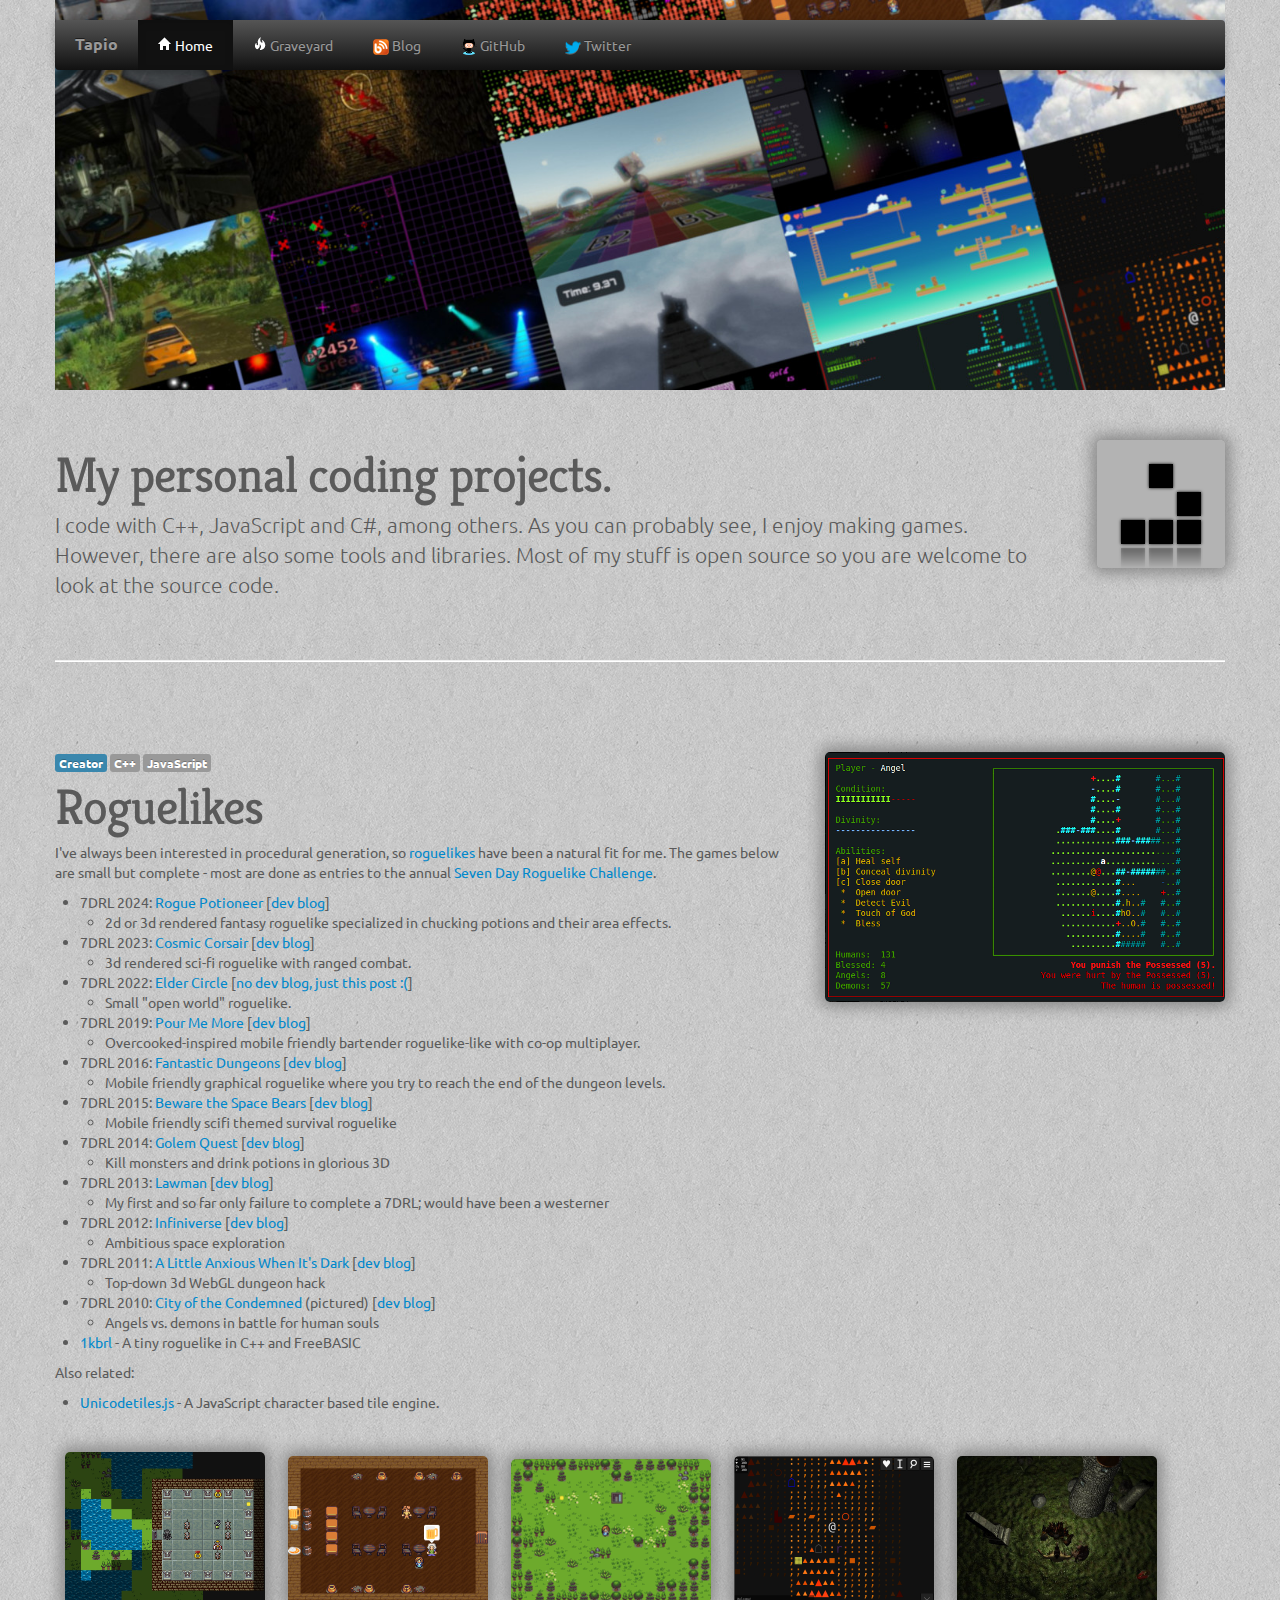
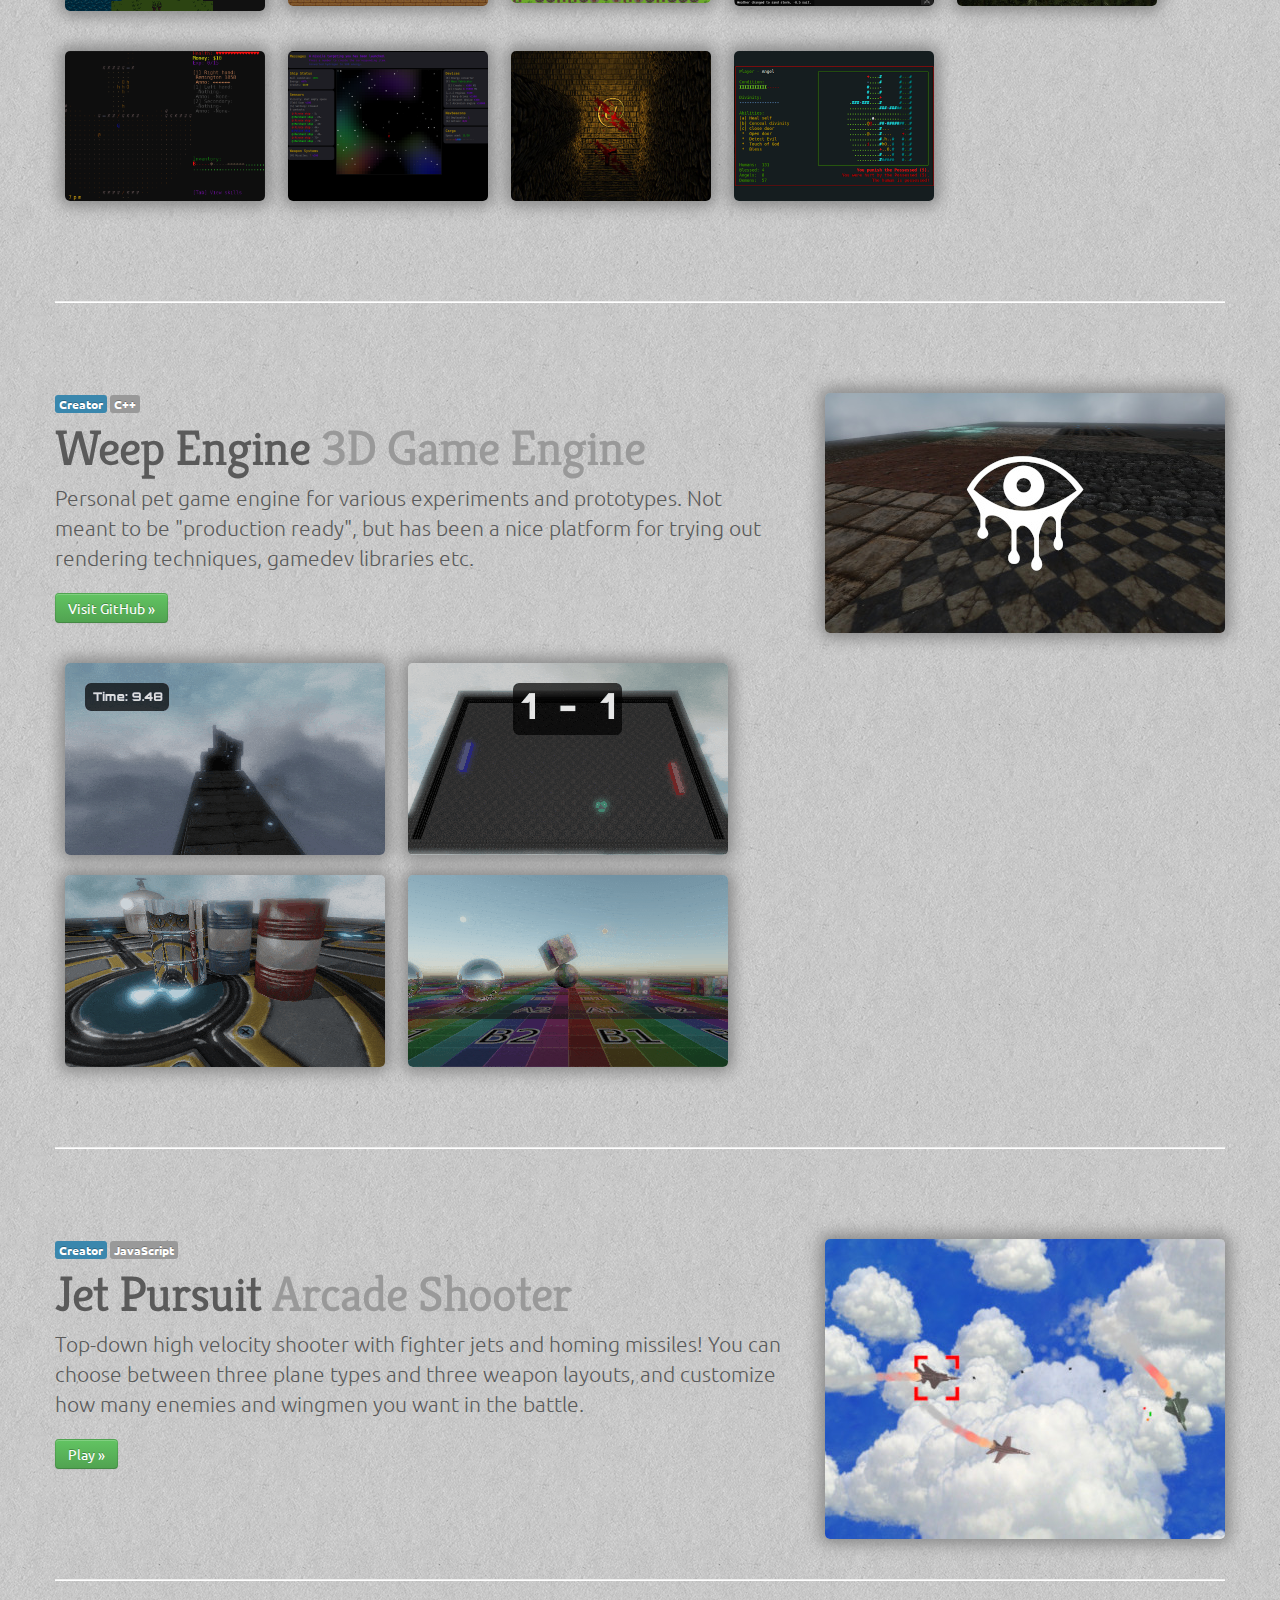
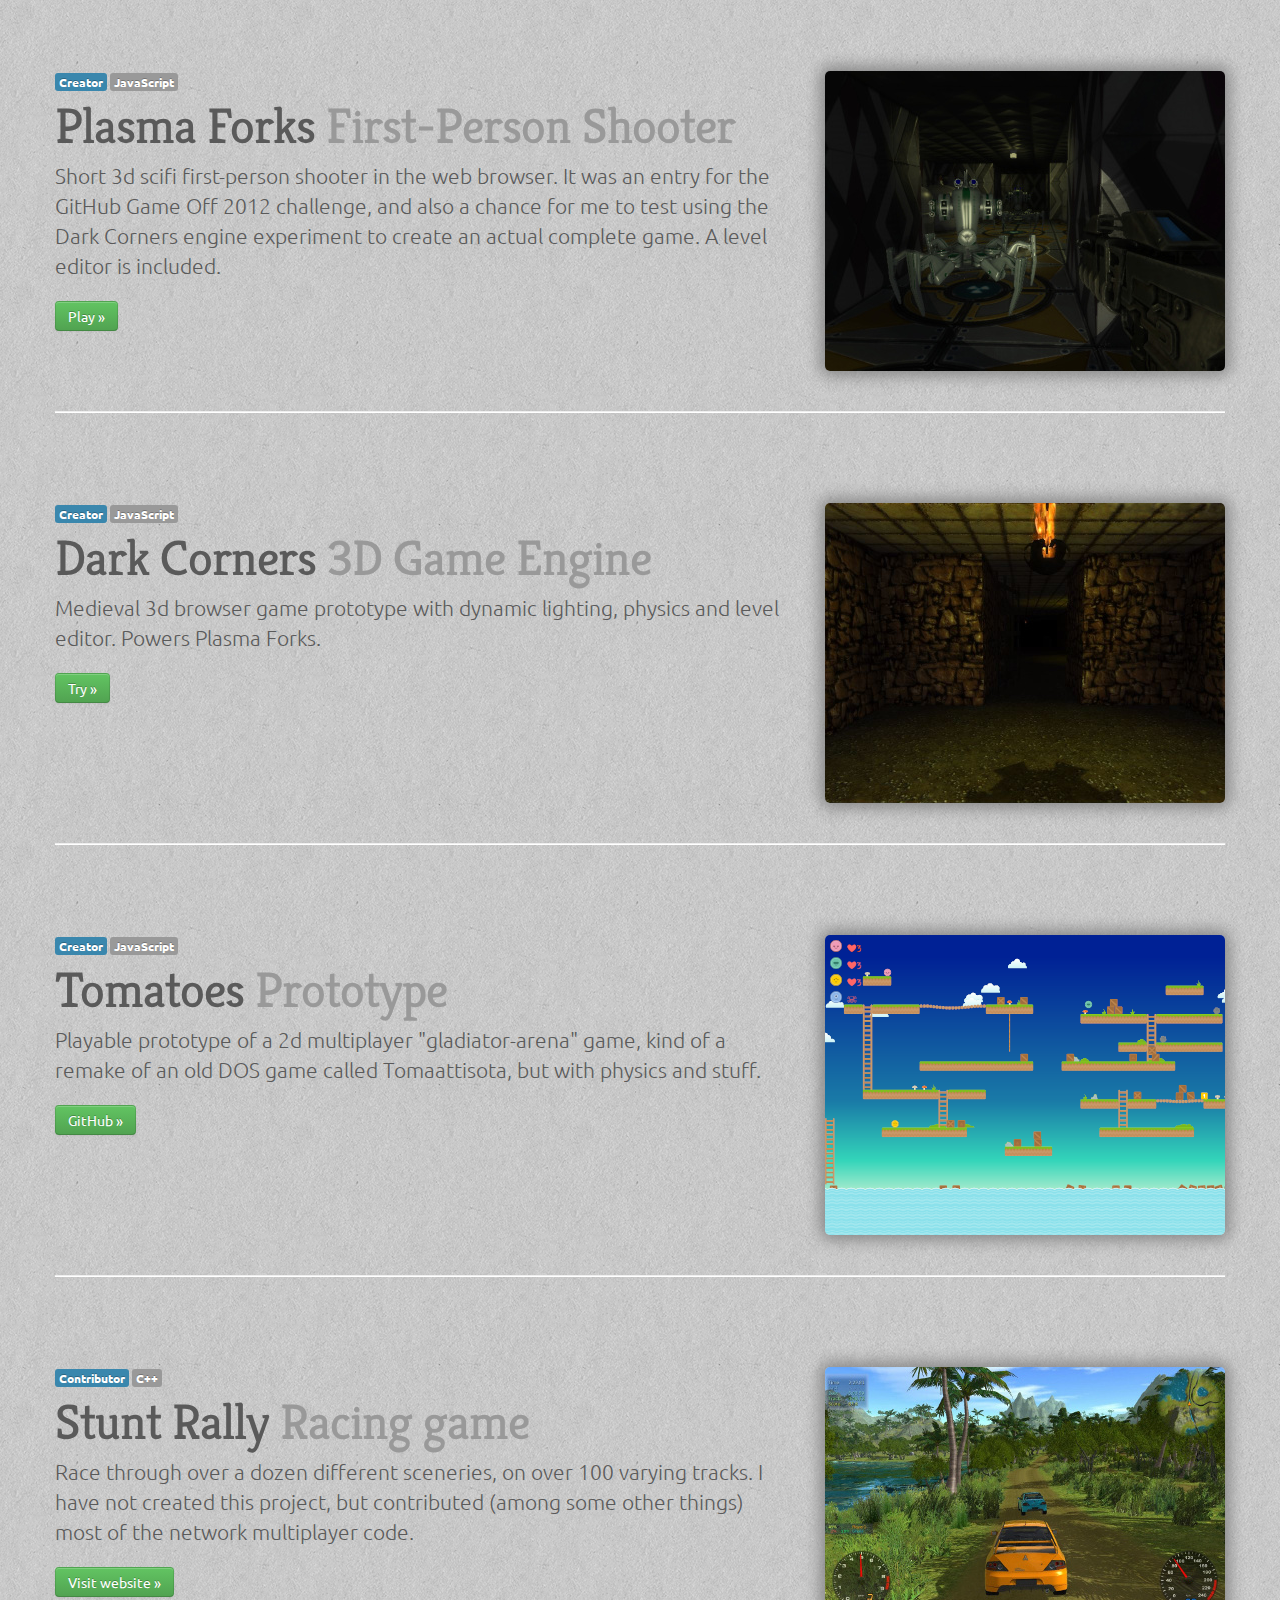
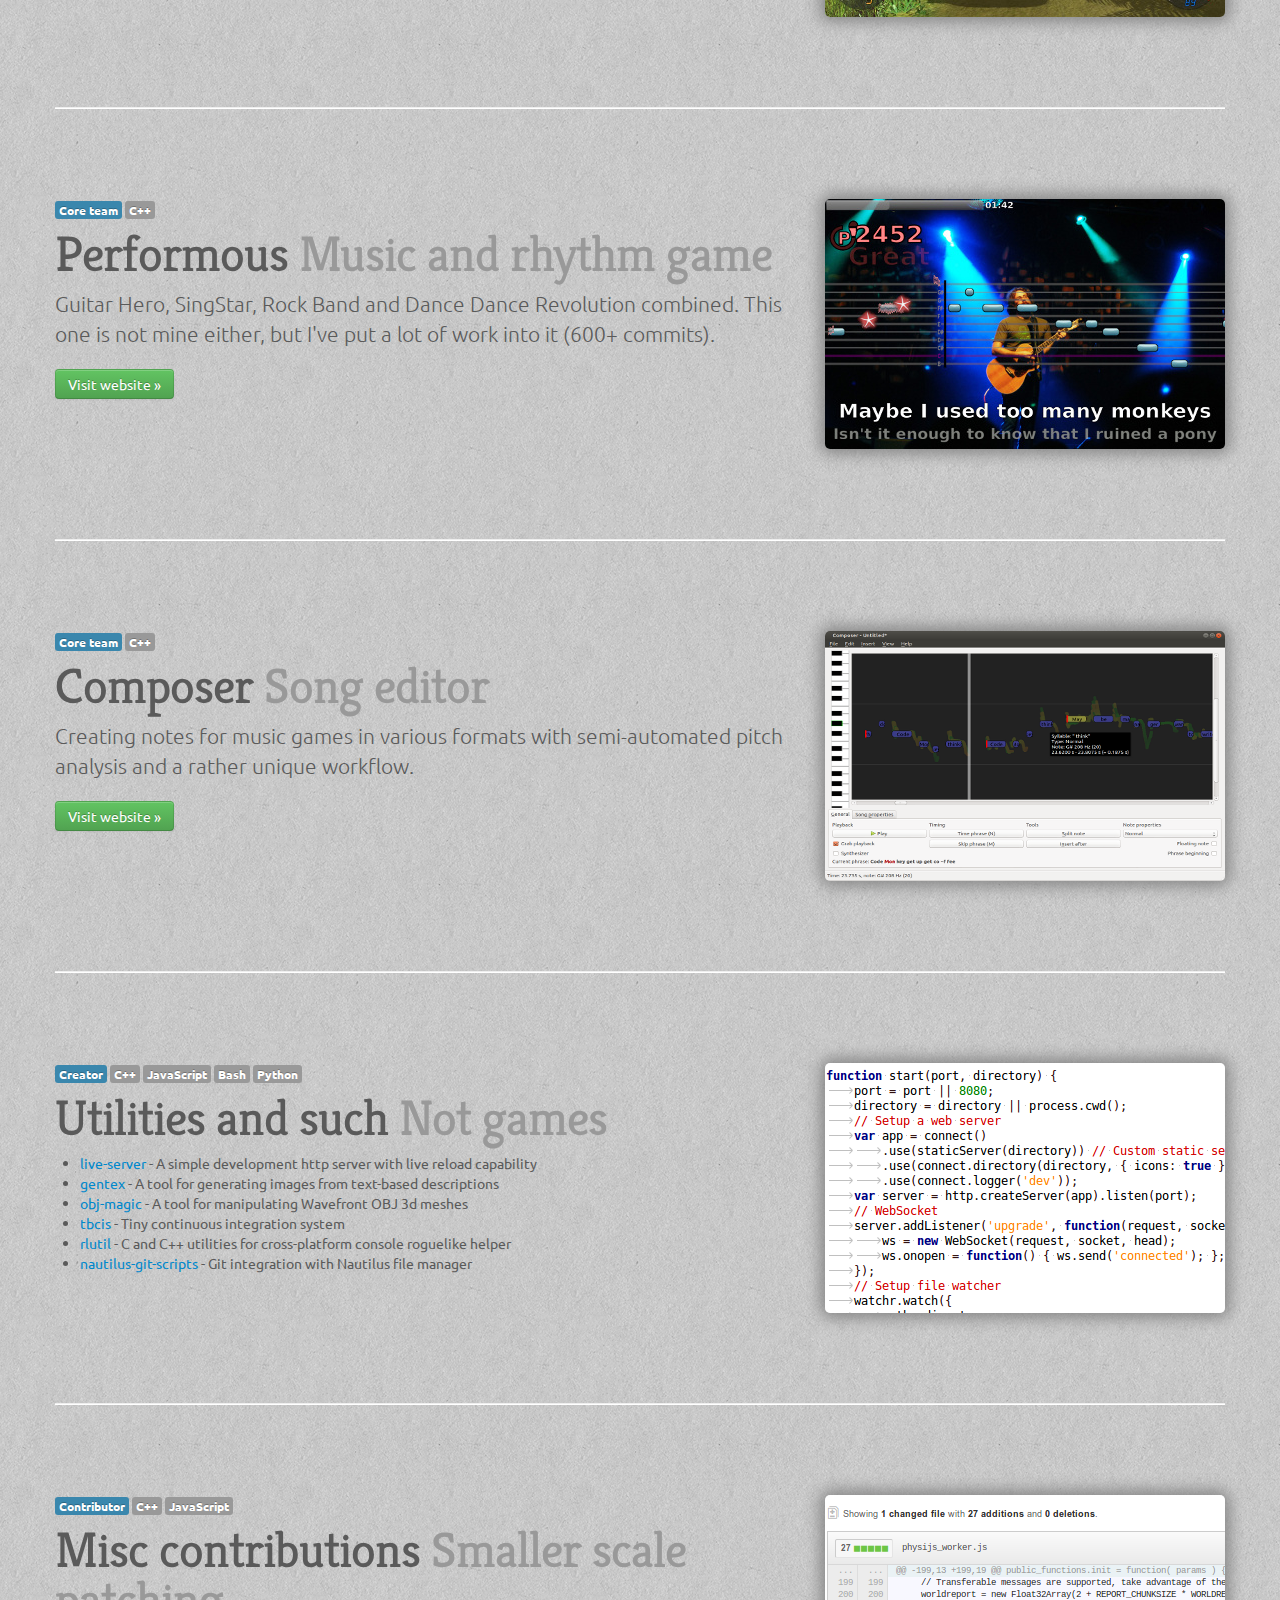
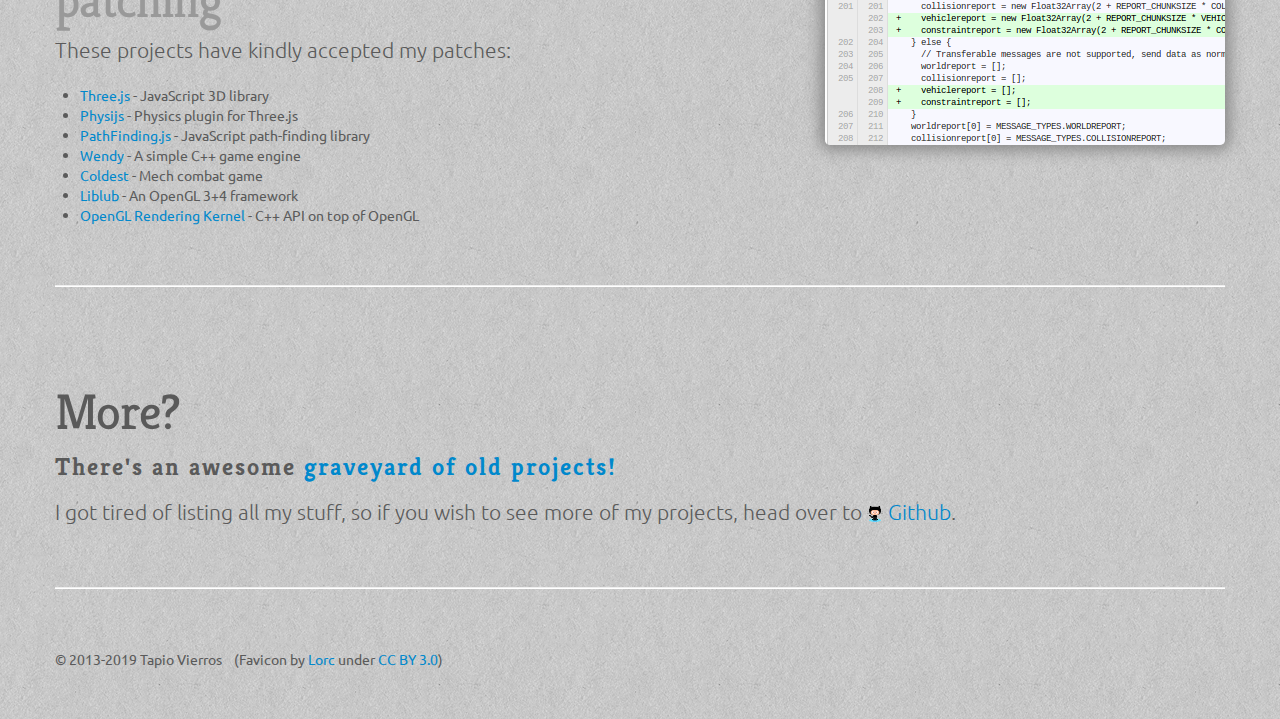
<file: index.html>
<!DOCTYPE html>
<html lang="en">
	<head>
		<meta charset="utf-8">
		<title>Tapio</title>
		<meta name="viewport" content="width=device-width, initial-scale=1.0">
		<meta name="description" content="Tapio's website">
		<meta name="author" content="Tapio Vierros">
		<link href="favicon.png" rel="icon" type="image/png" />
		<link href="css/bootstrap.min.css" rel="stylesheet" />
		<link href="css/bootstrap-responsive.min.css" rel="stylesheet" />
		<link href="css/styles.css" rel="stylesheet" />
		<link href='http://fonts.googleapis.com/css?family=Ubuntu' rel='stylesheet' />
		<link href='http://fonts.googleapis.com/css?family=Kreon' rel='stylesheet' />
		<!--[if lt IE 9]>
		<script src="//html5shiv.googlecode.com/svn/trunk/html5.js"></script>
		<![endif]-->
	</head>
	<body>

		<!-- NAVBAR
		================================================== -->
		<div class="navbar-wrapper">
			<div class="container">
				<div class="navbar navbar-inverse">
					<div class="navbar-inner">
						<button type="button" class="btn btn-navbar" data-toggle="collapse" data-target=".nav-collapse">
							<span class="icon-bar"></span>
							<span class="icon-bar"></span>
							<span class="icon-bar"></span>
						</button>
						<a class="brand" href="#">Tapio</a>
						<div class="nav-collapse collapse">
							<ul class="nav">
								<li class="active"><a href="#"><i class="icon-home icon-white"></i> Home</a></li>
								<li><a href="graveyard.html"><i class="icon-fire icon-white"></i> Graveyard</a></li>
								<li><a href="http://blog.tapiov.net"><img src="img/blog-16.png" alt="" /> Blog</a></li>
								<li><a href="https://github.com/tapio"><img src="img/octocat-16.png" alt="" /> GitHub</a></li>
								<li><a href="https://twitter.com/tapio000"><img src="img/twitter-16.png" alt="" /> Twitter</a></li>
							</ul>
						</div>
					</div>
				</div>
			</div>
		</div>


		<!-- Carousel
		================================================== -->
		<!--<div id="myCarousel" class="carousel slide">
			<ol class="carousel-indicators">
				<li data-target="#myCarousel" data-slide-to="0" class="active"></li>
				<li data-target="#myCarousel" data-slide-to="1"></li>
				<li data-target="#myCarousel" data-slide-to="2"></li>
				<li data-target="#myCarousel" data-slide-to="3"></li>
				<li data-target="#myCarousel" data-slide-to="4"></li>
				<li data-target="#myCarousel" data-slide-to="5"></li>
			</ol>
			<div class="carousel-inner">
				<div class="item active">
					<div style="background-image: url('carousel/fantasticdungeons.jpg');" class="carousel-img"></div>
					<div class="container">
						<div class="carousel-caption">
							<h1>Fantastic Dungeons</h1>
							<p class="lead">7 Day Roguelike 2016, various dungeon levels to fight through. Works on mobile.</p>
							<a class="btn btn-large btn-success" href="http://tapiov.net/7drl-2016/">Play &raquo;</a>
						</div>
					</div>
				</div>
				<div class="item">
					<div style="background-image: url('carousel/golemquest.jpg');" class="carousel-img"></div>
					<div class="container">
						<div class="carousel-caption">
							<h1>Golem Quest</h1>
							<p class="lead">7 Day Roguelike 2014, golems fighting mosters etc. :)</p>
							<a class="btn btn-large btn-success" href="http://tapiov.net/golem-quest/">Play &raquo;</a>
						</div>
					</div>
				</div>
				<div class="item">
					<div style="background-image: url('carousel/plasmaforks.jpg');" class="carousel-img"></div>
					<div class="container">
						<div class="carousel-caption">
							<h1>Plasma Forks</h1>
							<p class="lead">Short but gorgeous 3d scifi first-person shooter in the web browser.</p>
							<a class="btn btn-large btn-success" href="http://tapio.github.io/plasma-forks/">Play &raquo;</a>
						</div>
					</div>
				</div>
				<div class="item">
					<div style="background-image: url('carousel/darkcorners.jpg');" class="carousel-img"></div>
					<div class="container">
						<div class="carousel-caption">
							<h1>Dark Corners</h1>
							<p class="lead">Medieval 3d browser game prototype with dynamic lighting and physics. Powers Plasma Forks.</p>
							<a class="btn btn-large btn-success" href="http://tapio.github.io/darkcorners/">Try &raquo;</a>
						</div>
					</div>
				</div>
				<div class="item">
					<div style="background-image: url('carousel/jetpursuit.jpg');" class="carousel-img"></div>
					<div class="container">
						<div class="carousel-caption">
							<h1>Jet Pursuit</h1>
							<p class="lead">Top-down high velocity shooter with fighter jets and homing missiles!</p>
							<a class="btn btn-large btn-success" href="http://tapio.github.io/jetpursuit/">Play &raquo;</a>
						</div>
					</div>
				</div>
				<div class="item">
					<div style="background-image: url('carousel/infiniverse.png');" class="carousel-img"></div>
					<div class="container">
						<div class="carousel-caption carousel-background-fix">
							<h1>Infiniverse</h1>
							<p class="lead">Explore a galaxy with millions of stars and planets, presented in dazzling text graphics.</p>
							<a class="btn btn-large btn-success" href="https://tapio.github.io/infiniverse">Play &raquo;</a>
						</div>
					</div>
				</div>
				<div class="item">
					<div style="background-image: url('carousel/alawid.jpg');" class="carousel-img"></div>
					<div class="container">
						<div class="carousel-caption">
							<h1>A Little Anxious When It's Dark</h1>
							<p class="lead">Descend into a dungeon full of monsters in this coffee break roguelike rendered with WebGL.</p>
							<a class="btn btn-large btn-success" href="http://tapio.github.io/alawid/">Play &raquo;</a>
						</div>
					</div>
				</div>
			</div>
			<a class="left carousel-control" href="#myCarousel" data-slide="prev">&lsaquo;</a>
			<a class="right carousel-control" href="#myCarousel" data-slide="next">&rsaquo;</a>
		</div>-->


		<!-- Marketing messaging and featurettes
		================================================== -->
		<div class="container marketing">

			<img class="intro-img" src="shots/collage.jpg" alt="" />

			<div class="featurette">
				<img class="featurette-image pull-right" src="img/avatar.png" width="128" height="128" alt="" />
				<h2 class="featurette-heading">My personal coding projects. <span class="muted"></span></h2>
				<p class="lead">I code with C++, JavaScript and C#, among others.
				As you can probably see, I enjoy making games. However, there are also some tools and libraries.
				Most of my stuff is open source so you are welcome to look at the source code.
				</p>
			</div>

			<hr class="featurette-divider">

			<div class="featurette featurette-height-fix">
				<span class="label label-info">Creator</span> <span class="label">C++</span> <span class="label">JavaScript</span>
				<img class="featurette-image pull-right" src="shots/cotc.png" alt="" />
				<h2 class="featurette-heading">Roguelikes</h2>
				<p>I've always been interested in procedural generation, so <a href="https://en.wikipedia.org/wiki/Roguelike">roguelikes</a> have been a natural fit for me. The games below are small but complete - most are done as entries to the annual <a href="http://roguebasin.roguelikedevelopment.org/index.php?title=Seven_Day_Roguelike_Challenge">Seven Day Roguelike Challenge</a>.</p>
				<ul>
					<li>7DRL 2024: <a href="https://tapio.itch.io/rogue-potioneer">Rogue Potioneer</a>
						[<a href="https://blog.tapiov.net/tagged/rogue-potioneer">dev blog</a>]
						<ul><li>2d or 3d rendered fantasy roguelike specialized in chucking potions and their area effects.</li></ul></li>
					<li>7DRL 2023: <a href="https://tapio.itch.io/cosmic-corsair">Cosmic Corsair</a>
						[<a href="https://blog.tapiov.net/tagged/cosmic-corsair">dev blog</a>]
						<ul><li>3d rendered sci-fi roguelike with ranged combat.</li></ul></li>
					<li>7DRL 2022: <a href="https://tapio.itch.io/elder-circle">Elder Circle</a>
						[<a href="https://blog.tapiov.net/post/693830995768754176/elder-circle-7drl-2022">no dev blog, just this post :(</a>]
						<ul><li>Small "open world" roguelike.</li></ul></li>
					<li>7DRL 2019: <a href="https://tapiov.net/7drl-2019">Pour Me More</a>
						[<a href="http://blog.tapiov.net/tagged/pourmemore">dev blog</a>]
						<ul><li>Overcooked-inspired mobile friendly bartender roguelike-like with co-op multiplayer.</li></ul></li>
					<li>7DRL 2016: <a href="http://tapiov.net/7drl-2016">Fantastic Dungeons</a>
						[<a href="http://blog.tapiov.net/tagged/fantasticdungeons">dev blog</a>]
						<ul><li>Mobile friendly graphical roguelike where you try to reach the end of the dungeon levels.</li></ul></li>
					<li>7DRL 2015: <a href="http://tapiov.net/7drl-2015">Beware the Space Bears</a>
						[<a href="http://blog.tapiov.net/tagged/bewarethespacebears">dev blog</a>]
						<ul><li>Mobile friendly scifi themed survival roguelike</li></ul></li>
					<li>7DRL 2014: <a href="http://tapiov.net/golem-quest">Golem Quest</a>
						[<a href="http://blog.tapiov.net/tagged/golemquest">dev blog</a>]
						<ul><li>Kill monsters and drink potions in glorious 3D</li></ul></li>
					<li>7DRL 2013: <a href="https://github.com/tapio/lawman">Lawman</a>
						[<a href="https://web.archive.org/web/20171114020938/http://7drl.org/tag/lawman/">dev blog</a>]
						<ul><li>My first and so far only failure to complete a 7DRL; would have been a westerner</li></ul></li>
					<li>7DRL 2012: <a href="http://tapiov.net/infiniverse">Infiniverse</a>
						[<a href="https://web.archive.org/web/20171114020842/http://7drl.org/tag/infiniverse">dev blog</a>]
						<ul><li>Ambitious space exploration</li></ul></li>
					<li>7DRL 2011: <a href="http://tapio.github.io/alawid">A Little Anxious When It's Dark</a>
						[<a href="https://web.archive.org/web/20171115203247/http://7drl.org/tag/alawid/">dev blog</a>]
						<ul><li>Top-down 3d WebGL dungeon hack</li></ul></li>
					<li>7DRL 2010: <a href="http://tapio.github.io/cotc">City of the Condemned</a> (pictured)
						[<a href="https://groups.google.com/forum/#!topic/rec.games.roguelike.development/UDUA9NVYjHQ/discussion">dev blog</a>]
						<ul><li>Angels vs. demons in battle for human souls</li></ul></li>
					<li><a href="https://github.com/tapio/1kbrl">1kbrl</a> -
						A tiny roguelike in C++ and FreeBASIC</li>
				</ul>

				<p>Also related:</p>
				<ul>
					<li><a href="http://tapio.github.io/unicodetiles.js">Unicodetiles.js</a> - A JavaScript character based tile engine.</li>
				</ul>
				<div class="extra-img-container">
					<a class="extra-img" href="https://tapio.itch.io/elder-circle"><img class="featurette-image" src="shots/eldercircle.png" width="200" alt=""/></a>
					<a class="extra-img" href="https://tapiov.net/7drl-2019"><img class="featurette-image" src="shots/pourmemore.png" width="200" alt=""/></a>
					<a class="extra-img" href="http://tapiov.net/7drl-2016"><img class="featurette-image" src="shots/fantasticdungeons.png" width="200" alt="" /></a>
					<a class="extra-img" href="http://tapiov.net/7drl-2015"><img class="featurette-image" src="shots/bewarethespacebears.png" width="200" alt="" /></a>
					<a class="extra-img" href="http://tapiov.net/golem-quest"><img class="featurette-image" src="shots/golemquest.jpg" width="200" alt="" /></a>
					<a class="extra-img" href="https://github.com/tapio/lawman"><img class="featurette-image" src="shots/lawman.png" width="200" alt="" /></a>
					<a class="extra-img" href="http://tapiov.net/infiniverse"><img class="featurette-image" src="shots/infiniverse.png" width="200" alt="" /></a>
					<a class="extra-img" href="http://tapio.github.io/alawid"><img class="featurette-image" src="shots/alawid.jpg" width="200" alt="" /></a>
					<a class="extra-img" href="http://tapio.github.io/cotc"><img class="featurette-image" src="shots/cotc-padded.png" width="200" alt="" /></a>
				</div>
			</div>

			<hr class="featurette-divider">

			<div class="featurette featurette-height-fix">
				<span class="label label-info">Creator</span> <span class="label">C++</span>
				<img class="featurette-image pull-right" src="shots/weep.jpg" alt="" />
				<h2 class="featurette-heading">Weep Engine <span class="muted">3D Game Engine</span></h2>
				<p class="lead">Personal pet game engine for various experiments and prototypes.
				Not meant to be "production ready", but has been a nice platform for trying out rendering techniques, gamedev libraries etc.</p>
				<a class="btn btn-success" href="https://github.com/tapio/weep">Visit GitHub &raquo;</a>
				<div class="extra-img-container">
					<img class="featurette-image extra-img" src="shots/weep_skyrunner.gif" alt="" />
					<img class="featurette-image extra-img" src="shots/weep_pong.gif" alt="" />
					<img class="featurette-image extra-img" src="shots/weep_testscene.gif" alt="" />
					<img class="featurette-image extra-img" src="shots/weep_debug.gif" alt="" />
				</div>
			</div>

			<hr class="featurette-divider">

			<div class="featurette featurette-height-fix">
				<span class="label label-info">Creator</span> <span class="label">JavaScript</span>
				<img class="featurette-image pull-right" src="shots/jetpursuit.jpg" alt="" />
				<h2 class="featurette-heading">Jet Pursuit <span class="muted">Arcade Shooter</span></h2>
				<p class="lead">Top-down high velocity shooter with fighter jets and homing missiles!
				You can choose between three plane types and three weapon layouts, and customize how many enemies and wingmen you want in the battle.</p>
				<a class="btn btn-success" href="http://tapio.github.io/jetpursuit/">Play &raquo;</a>
			</div>

			<hr class="featurette-divider">

			<div class="featurette featurette-height-fix">
				<span class="label label-info">Creator</span> <span class="label">JavaScript</span>
				<img class="featurette-image pull-right" src="shots/plasmaforks.jpg" alt="" />
				<h2 class="featurette-heading">Plasma Forks <span class="muted">First-Person Shooter</span></h2>
				<p class="lead">Short 3d scifi first-person shooter in the web browser. It was an entry for the GitHub Game Off 2012 challenge, and also a chance for me to test using the Dark Corners engine experiment to create an actual complete game. A level editor is included.</p>
				<a class="btn btn-success" href="http://tapio.github.io/plasma-forks/">Play &raquo;</a>
			</div>

			<hr class="featurette-divider">

			<div class="featurette featurette-height-fix">
				<span class="label label-info">Creator</span> <span class="label">JavaScript</span>
				<img class="featurette-image pull-right" src="shots/darkcorners.jpg" alt="" />
				<h2 class="featurette-heading">Dark Corners <span class="muted">3D Game Engine</span></h2>
				<p class="lead">Medieval 3d browser game prototype with dynamic lighting, physics and level editor. Powers Plasma Forks.</p>
				<a class="btn btn-success" href="http://tapio.github.io/darkcorners/">Try &raquo;</a>
			</div>

			<hr class="featurette-divider">

			<div class="featurette featurette-height-fix">
				<span class="label label-info">Creator</span> <span class="label">JavaScript</span>
				<img class="featurette-image pull-right" src="shots/tomatoes.png" alt="" />
				<h2 class="featurette-heading">Tomatoes <span class="muted">Prototype</span></h2>
				<p class="lead">Playable prototype of a 2d multiplayer "gladiator-arena" game, kind of a remake of an old DOS game called Tomaattisota, but with physics and stuff.</p>
				<a class="btn btn-success" href="https://github.com/tapio/tomatoes">GitHub &raquo;</a>
			</div>

			<hr class="featurette-divider">

			<div class="featurette featurette-height-fix">
				<span class="label label-info">Contributor</span> <span class="label">C++</span>
				<img class="featurette-image pull-right" src="shots/stuntrally.jpg" alt="" />
				<h2 class="featurette-heading">Stunt Rally <span class="muted"> Racing game</span></h2>
				<p class="lead">Race through over a dozen different sceneries, on over 100 varying tracks.
				I have not created this project, but contributed (among some other things) most of the network multiplayer code.</p>
				<a class="btn btn-success" href="http://stuntrally.tuxfamily.org/">Visit website &raquo;</a>
			</div>

			<hr class="featurette-divider">

			<div class="featurette featurette-height-fix">
				<span class="label label-info">Core team</span> <span class="label">C++</span>
				<img class="featurette-image pull-right" src="shots/performous.jpg" alt="" />
				<h2 class="featurette-heading">Performous <span class="muted">Music and rhythm game</span></h2>
				<p class="lead">Guitar Hero, SingStar, Rock Band and Dance Dance Revolution combined.
				This one is not mine either, but I've put a lot of work into it (600+ commits).</p>
				<a class="btn btn-success" href="http://performous.org/">Visit website &raquo;</a>
			</div>

			<hr class="featurette-divider">

			<div class="featurette featurette-height-fix">
				<span class="label label-info">Core team</span> <span class="label">C++</span>
				<img class="featurette-image pull-right" src="shots/composer.png" alt="" />
				<h2 class="featurette-heading">Composer <span class="muted">Song editor</span></h2>
				<p class="lead">Creating notes for music games in various formats with semi-automated pitch analysis
				and a rather unique workflow.</p>
				<a class="btn btn-success" href="http://performous.org/composer">Visit website &raquo;</a>
			</div>

			<hr class="featurette-divider">

			<div class="featurette featurette-height-fix">
				<span class="label label-info">Creator</span>
				<span class="label">C++</span> <span class="label">JavaScript</span> <span class="label">Bash</span> <span class="label">Python</span>
				<img class="featurette-image pull-right" src="shots/liveserver.png" alt="" />
				<h2 class="featurette-heading">Utilities and such <span class="muted">Not games</span></h2>
				<ul>
					<li><a href="https://github.com/tapio/live-server">live-server</a> - A simple development http server with live reload capability</li>
					<li><a href="https://github.com/tapio/gentex">gentex</a> - A tool for generating images from text-based descriptions</li>
					<li><a href="https://github.com/tapio/obj-magic">obj-magic</a> - A tool for manipulating Wavefront OBJ 3d meshes</li>
					<li><a href="https://github.com/tapio/tbcis">tbcis</a> - Tiny continuous integration system</li>
					<li><a href="https://github.com/tapio/rlutil">rlutil</a> - C and C++ utilities for cross-platform console roguelike helper</li>
					<li><a href="https://github.com/tapio/nautilus-git-scripts">nautilus-git-scripts</a> - Git integration with Nautilus file manager</li>
				</ul>
			</div>

			<hr class="featurette-divider">

			<div class="featurette featurette-height-fix">
				<span class="label label-info">Contributor</span> <span class="label">C++</span> <span class="label">JavaScript</span>
				<img class="featurette-image pull-right" src="shots/commit.png" alt="" />
				<h2 class="featurette-heading">Misc contributions <span class="muted">Smaller scale patching</span></h2>
				<p class="lead">These projects have kindly accepted my patches:</p>
				<ul>
					<li><a href="https://github.com/mrdoob/three.js">Three.js</a> - JavaScript 3D library</li>
					<li><a href="http://chandlerprall.github.com/Physijs">Physijs</a> - Physics plugin for Three.js</li>
					<li><a href="https://github.com/qiao/PathFinding.js">PathFinding.js</a> - JavaScript path-finding library</li>
					<li><a href="https://github.com/elmindreda/Wendy">Wendy</a> - A simple C++ game engine</li>
					<li><a href="http://www.coldestgame.com">Coldest</a> - Mech combat game</li>
					<li><a href="https://github.com/lubosz/liblub">Liblub</a> - An OpenGL 3+4 framework</li>
					<li><a href="http://ork.gforge.inria.fr">OpenGL Rendering Kernel</a> - C++ API on top of OpenGL</li>
				</ul>
			</div>

			<hr class="featurette-divider">

			<div class="featurette">
				<h2 class="featurette-heading">More?</h2>
				<h3>There's an awesome <a href="graveyard.html">graveyard of old projects!</a></h3>
				<p class="lead">I got tired of listing all my stuff, so if you wish to see more of my projects,
				head over to <a href="https://github.com/tapio"><img src="img/octocat-16.png" alt="" /> Github</a>.</p>
			</div>

			<hr class="featurette-divider">


			<!-- FOOTER -->
			<footer>
				<!--<p class="pull-right"><a href="#">Back to top</a></p>-->
				<p>&copy; 2013-2019 Tapio Vierros &nbsp;&nbsp; (Favicon by <a href="http://lorcblog.blogspot.com">Lorc</a> under <a href="http://creativecommons.org/licenses/by/3.0/">CC BY 3.0</a>)</p>
			</footer>

		</div>


		<script src="js/jquery.min.js"></script>
		<script src="js/bootstrap.min.js"></script>
		<script>
			/*!function ($) {
				$(function(){
					$('#myCarousel').carousel();
				})
			}(window.jQuery)*/
		</script>
		<script type="text/javascript">
			var _gaq = _gaq || [];
			_gaq.push(['_setAccount', 'UA-32826962-1']);
			_gaq.push(['_trackPageview']);
			(function() {
				var ga = document.createElement('script'); ga.type = 'text/javascript'; ga.async = true;
				ga.src = ('https:' == document.location.protocol ? 'https://ssl' : 'http://www') + '.google-analytics.com/ga.js';
				var s = document.getElementsByTagName('script')[0]; s.parentNode.insertBefore(ga, s);
			})();
		</script>
	</body>
</html>
</file>
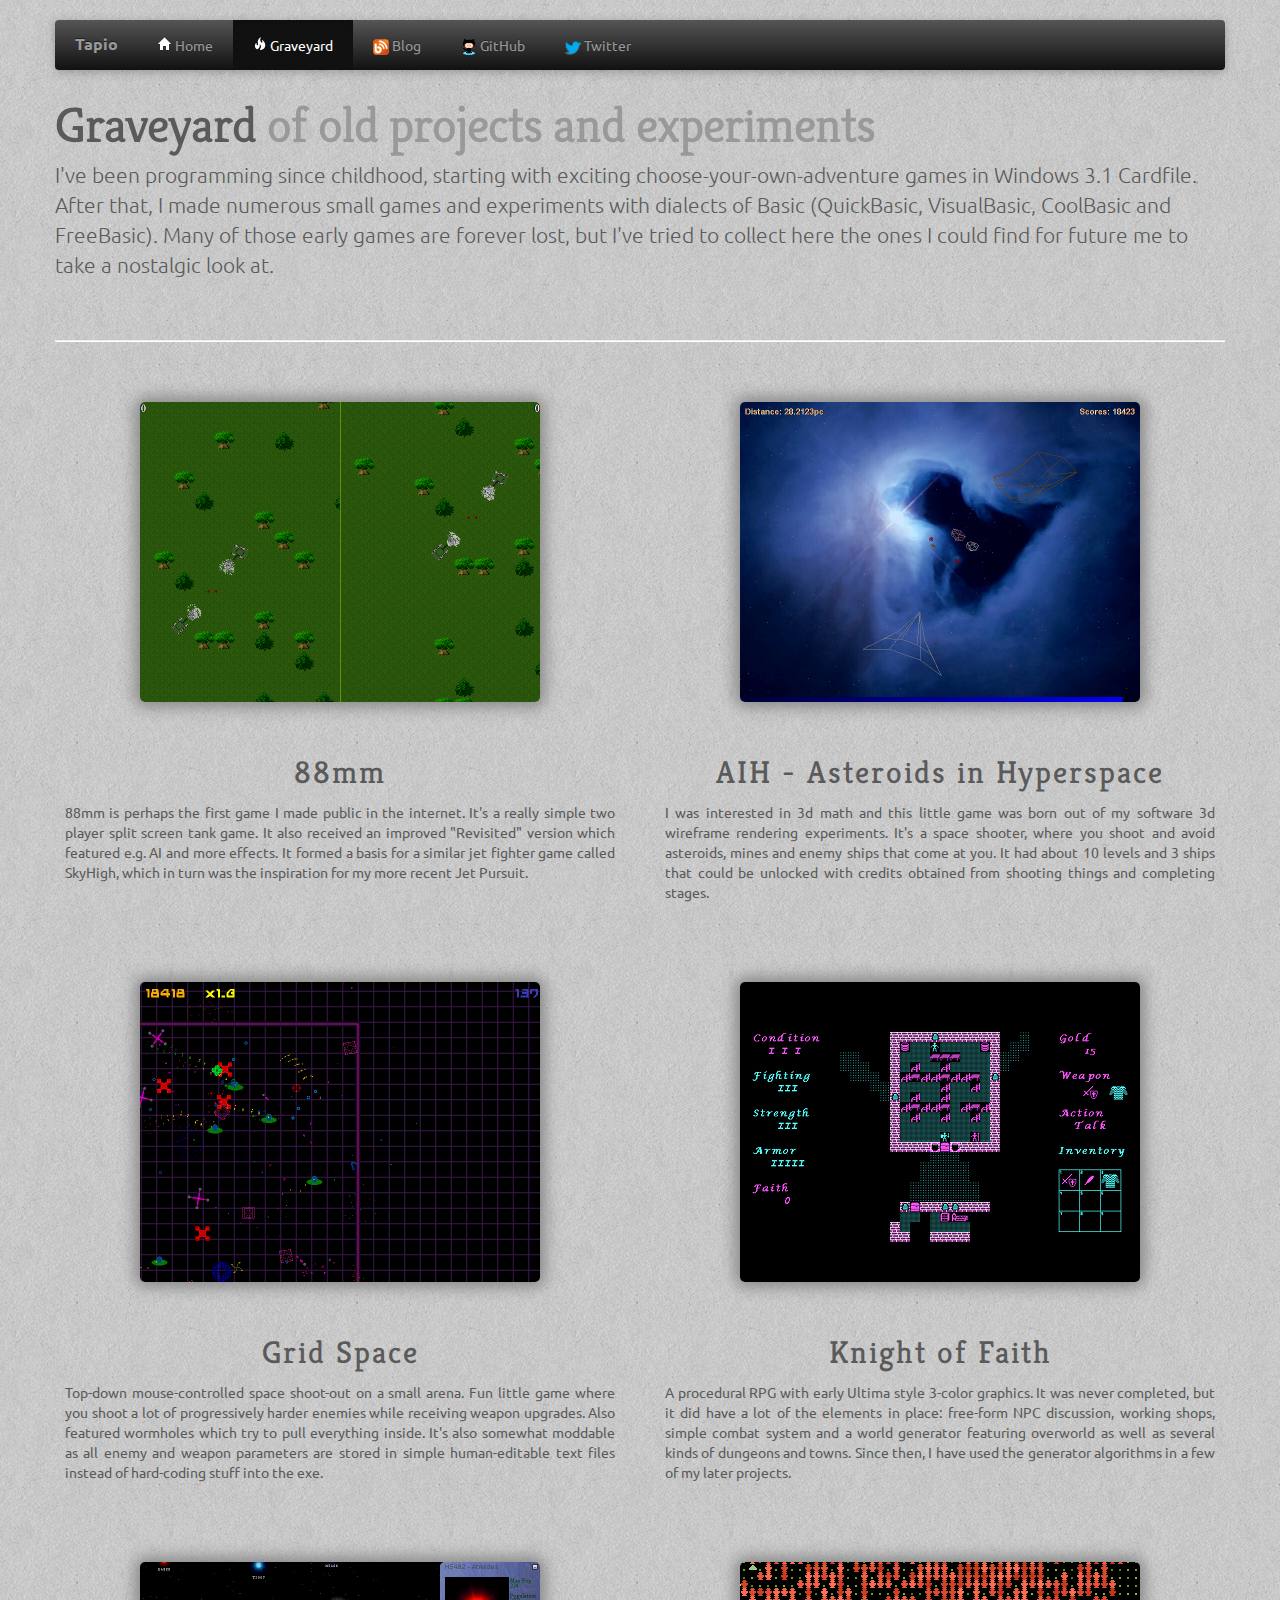
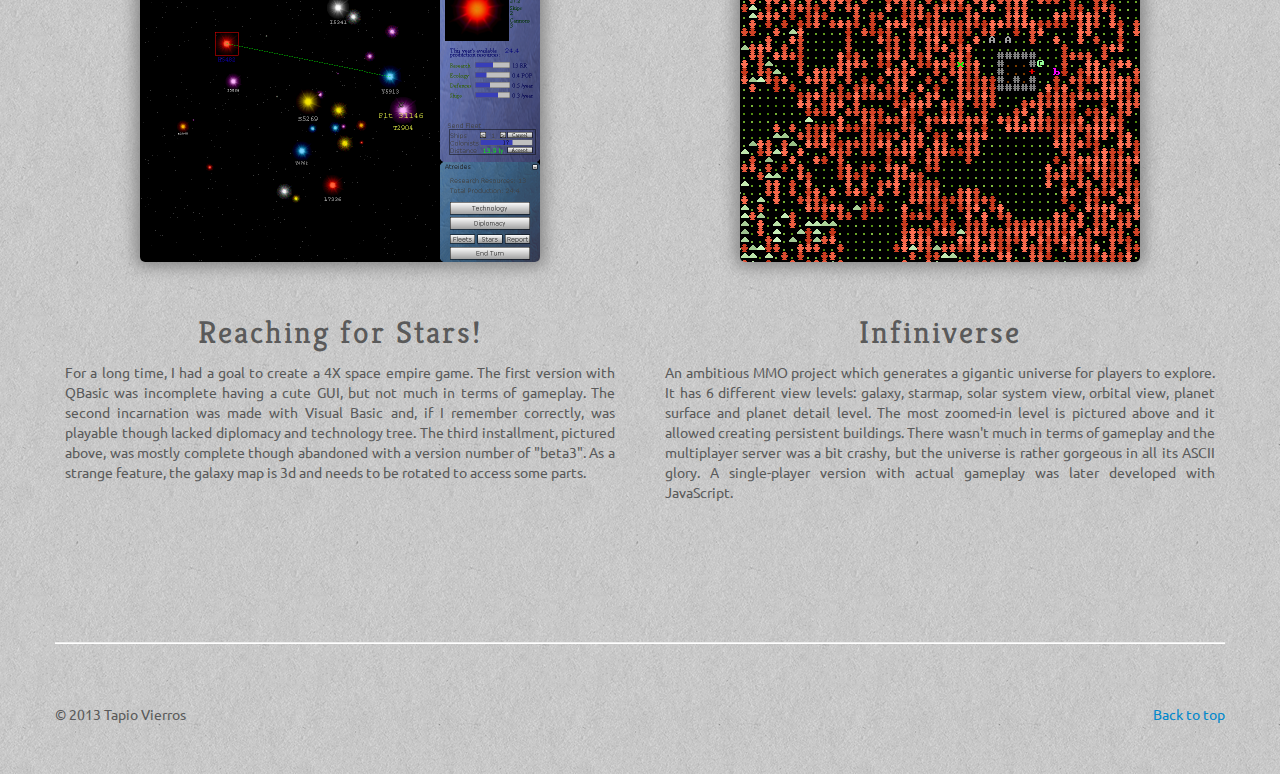
<file: graveyard.html>
<!DOCTYPE html>
<html lang="en">
	<head>
		<meta charset="utf-8">
		<title>Graveyard</title>
		<meta name="viewport" content="width=device-width, initial-scale=1.0">
		<meta name="description" content="Tapio's website">
		<meta name="author" content="Tapio Vierros">
		<link href="favicon.png" rel="icon" type="image/png" />
		<link href="css/bootstrap.min.css" rel="stylesheet" />
		<link href="css/bootstrap-responsive.min.css" rel="stylesheet" />
		<link href="css/styles.css" rel="stylesheet" />
		<link href='http://fonts.googleapis.com/css?family=Ubuntu' rel='stylesheet' />
		<link href='http://fonts.googleapis.com/css?family=Kreon' rel='stylesheet' />
		<!--[if lt IE 9]>
		<script src="//html5shiv.googlecode.com/svn/trunk/html5.js"></script>
		<![endif]-->
	</head>
	<body>

		<!-- NAVBAR
		================================================== -->
		<div class="navbar-wrapper">
			<div class="container">
				<div class="navbar navbar-inverse">
					<div class="navbar-inner">
						<button type="button" class="btn btn-navbar" data-toggle="collapse" data-target=".nav-collapse">
							<span class="icon-bar"></span>
							<span class="icon-bar"></span>
							<span class="icon-bar"></span>
						</button>
						<a class="brand" href="#">Tapio</a>
						<div class="nav-collapse collapse">
							<ul class="nav">
								<li><a href="index.html"><i class="icon-home icon-white"></i> Home</a></li>
								<li class="active"><a href="graveyard.html"><i class="icon-fire icon-white"></i> Graveyard</a></li>
								<li><a href="http://blog.tapiov.net"><img src="img/blog-16.png" alt="" /> Blog</a></li>
								<li><a href="https://github.com/tapio"><img src="img/octocat-16.png" alt="" /> GitHub</a></li>
								<li><a href="https://twitter.com/tapio000"><img src="img/twitter-16.png" alt="" /> Twitter</a></li>
							</ul>
						</div>
					</div>
				</div>
			</div>
		</div>


		<!-- Marketing messaging and featurettes
		================================================== -->
		<div class="container marketing">

			<div class="featurette no-carousel">
				<h2 class="featurette-heading">Graveyard <span class="muted">of old projects and experiments</span></h2>
				<p class="lead">
					I've been programming since childhood, starting with exciting choose-your-own-adventure games
					in Windows 3.1 Cardfile. After that, I made numerous small games and experiments with dialects of
					Basic (QuickBasic, VisualBasic, CoolBasic and FreeBasic). Many of those early games are
					forever lost, but I've tried to collect here the ones I could find for future me to take a nostalgic look at.
				</p>
			</div>

			<hr class="featurette-divider">

			<div class="row">
				<div class="span6">
					<img src="shots/88mm.png" class="featurette-image"  alt="" />
					<h2>88mm</h2>
					<p>
						88mm is perhaps the first game I made public in the internet. It's a really simple
						two player split screen tank game. It also received an improved "Revisited" version
						which featured e.g. AI and more effects. It formed a basis for a similar jet fighter
						game called SkyHigh, which in turn was the inspiration for my more recent Jet Pursuit.
					</p>
				</div>
				<div class="span6">
					<img src="shots/aih.jpg" class="featurette-image"  alt="" />
					<h2>AIH - Asteroids in Hyperspace</h2>
					<p>
						I was interested in 3d math and this little game was born out of my software
						3d wireframe rendering experiments. It's a space shooter, where you shoot and avoid
						asteroids, mines and enemy ships that come at you. It had about 10 levels and 3 ships
						that could be unlocked with credits obtained from shooting things and completing stages.
					</p>
				</div>
			</div>

			<div class="row">
				<div class="span6">
					<img src="shots/gridspace.png" class="featurette-image"  alt="" />
					<h2>Grid Space</h2>
					<p>
						Top-down mouse-controlled space shoot-out on a small arena. Fun little game where you shoot
						a lot of progressively harder enemies while receiving weapon upgrades. Also featured wormholes
						which try to pull everything inside. It's also somewhat moddable as all enemy and weapon parameters
						are stored in simple human-editable text files instead of hard-coding stuff into the exe.
					</p>
				</div>
				<div class="span6">
					<img src="shots/koff.png" class="featurette-image"  alt="" />
					<h2>Knight of Faith</h2>
					<p>
						A procedural RPG with early Ultima style 3-color graphics. It was never completed, but
						it did have a lot of the elements in place: free-form NPC discussion, working shops, simple combat
						system and a world generator featuring overworld as well as several kinds of dungeons and towns.
						Since then, I have used the generator algorithms in a few of my later projects.
					</p>
				</div>
			</div>

			<div class="row">
				<div class="span6">
					<img src="shots/reachingforstars.png" class="featurette-image"  alt="" />
					<h2>Reaching for Stars!</h2>
					<p>
						For a long time, I had a goal to create a 4X space empire game. The first version with QBasic
						was incomplete having a cute GUI, but not much in terms of gameplay. The second incarnation
						was made with Visual Basic and, if I remember correctly, was playable though lacked diplomacy
						and technology tree. The third installment, pictured above, was mostly complete though abandoned
						with a version number of "beta3". As a strange feature, the galaxy map is 3d and needs to
						be rotated to access some parts.
					</p>
				</div>
				<div class="span6">
					<img src="shots/infiniverse-old.png" class="featurette-image"  alt="" />
					<h2>Infiniverse</h2>
					<p>
						An ambitious MMO project which generates a gigantic universe for players to explore.
						It has 6 different view levels: galaxy, starmap, solar system view, orbital view,
						planet surface and planet detail level. The most zoomed-in level is pictured above
						and it allowed creating persistent buildings. There wasn't much in terms of gameplay and
						the multiplayer server was a bit crashy, but the universe is rather gorgeous in all its ASCII
						glory. A single-player version with actual gameplay was later developed with JavaScript.
					</p>
				</div>
			</div>

			<hr class="featurette-divider">


			<!-- FOOTER -->
			<footer>
				<p class="pull-right"><a href="#">Back to top</a></p>
				<p>&copy; 2013 Tapio Vierros</p>
			</footer>

		</div>


		<script src="js/jquery.min.js"></script>
		<script src="js/bootstrap.min.js"></script>
		<script type="text/javascript">
			var _gaq = _gaq || [];
			_gaq.push(['_setAccount', 'UA-32826962-1']);
			_gaq.push(['_trackPageview']);
			(function() {
				var ga = document.createElement('script'); ga.type = 'text/javascript'; ga.async = true;
				ga.src = ('https:' == document.location.protocol ? 'https://ssl' : 'http://www') + '.google-analytics.com/ga.js';
				var s = document.getElementsByTagName('script')[0]; s.parentNode.insertBefore(ga, s);
			})();
		</script>
	</body>
</html>
</file>
<file: css/styles.css>
/* GLOBAL STYLES
-------------------------------------------------- */
/* Padding below the footer and lighter body text */

body {
	padding-bottom: 40px;
	color: #5a5a5a;
	background: url('../img/bg.png') repeat; /* http://subtlepatterns.com/ */
	font-family: 'Ubuntu', sans-serif;
}

h1, h2, h3, h4, h5, h6 {
	font-family: 'Kreon', serif;
	letter-spacing: 2px;
}


/* CUSTOMIZE THE NAVBAR
-------------------------------------------------- */

/* Special class on .container surrounding .navbar, used for positioning it into place. */
.navbar-wrapper {
	position: absolute;
	top: 0;
	left: 0;
	right: 0;
	z-index: 10;
	margin-top: 20px;
	margin-bottom: -90px; /* Negative margin to pull up carousel. 90px is roughly margins and height of navbar. */
}
.navbar-inner {
	background-image: -moz-linear-gradient(top,#555,#111) !important;
	background-image: -webkit-gradient(linear,0 0,0 100%,from(#555),to(#111)) !important;
	background-image: -webkit-linear-gradient(top,#555,#111) !important;
	background-image: -o-linear-gradient(top,#555,#111) !important;
	background-image: linear-gradient(to bottom,#555,#111) !important;
}

/* Remove border and change up box shadow for more contrast */
.navbar .navbar-inner {
	border: 0;
	-webkit-box-shadow: 0 2px 10px rgba(0,0,0,.25);
	-moz-box-shadow: 0 2px 10px rgba(0,0,0,.25);
	box-shadow: 0 2px 10px rgba(0,0,0,.25);
}

/* Downsize the brand/project name a bit */
.navbar .brand {
	padding: 14px 20px 16px; /* Increase vertical padding to match navbar links */
	font-size: 16px;
	font-weight: bold;
	text-shadow: 0 -1px 0 rgba(0,0,0,.5);
}

/* Navbar links: increase padding for taller navbar */
.navbar .nav > li > a {
	padding: 15px 20px;
}

/* Offset the responsive button for proper vertical alignment */
.navbar .btn-navbar {
	margin-top: 10px;
}



/* CUSTOMIZE THE CAROUSEL
-------------------------------------------------- */

/* Carousel base class */
.carousel {
	margin-bottom: 30px;
}

.carousel .container {
	position: relative;
	z-index: 9;
}

.carousel-control {
	height: 80px;
	margin-top: 0;
	font-size: 120px;
	text-shadow: 0 1px 1px rgba(0,0,0,.4);
	background-color: transparent;
	border: 0;
	z-index: 9;
}

.carousel .item {
	height: 500px;
}
.carousel img {
	position: absolute;
	top: 0;
	left: 0;
	min-width: 100%;
	height: 500px;
}

.carousel-caption {
	background-color: transparent;
	position: static;
	max-width: 550px;
	padding: 0 20px;
	margin-top: 200px;
}
.carousel-caption h1,
.carousel-caption .lead {
	margin: 0;
	line-height: 1.25;
	color: #fff;
	text-shadow: 0 1px 1px rgba(0,0,0,.4);
}
.carousel-caption .btn {
	margin-top: 10px;
}
.carousel-indicators {
	cursor: pointer;
	top: auto;
	bottom: 20px;
}
.no-carousel {
	margin-top: 60px;
}


/* MARKETING CONTENT
-------------------------------------------------- */

/* Center align the text within the three columns below the carousel */
.marketing .span6 {
	text-align: center;
}
.marketing h2 {
	font-weight: normal;
}
.marketing .span6 p {
	text-align: justify;
	margin: 10px 10px 80px 10px;
}


/* Featurettes
------------------------- */

.featurette-divider {
	margin: 60px 0; /* Space out the Bootstrap <hr> more */
}
.featurette {
	padding-top: 30px;
}
.featurette-height-fix {
	min-height: 280px;
}
.featurette-image {
	box-shadow: 0 0 15px 5px #888;
	border-radius: 5px;
	margin-bottom: 40px;
}

/* Give some space on the sides of the floated elements so text doesn't run right into it. */
.featurette-image.pull-left {
	margin-right: 40px;
}
.featurette-image.pull-right {
	margin-left: 40px;
}

/* Thin out the marketing headings */
.featurette-heading {
	font-size: 50px;
	font-weight: 300;
	line-height: 1;
	letter-spacing: -1px;
}

.extra-img {
	margin: 0 10px 20px 10px;
}
.extra-img-container {
	margin-top: 40px;
}


/* RESPONSIVE CSS
-------------------------------------------------- */

@media (max-width: 979px) {

	.container.navbar-wrapper {
		margin-bottom: 0;
		width: auto;
	}
	.navbar-inner {
		border-radius: 0;
		margin: -20px 0;
	}

	.carousel .item {
		height: 500px;
	}
	.carousel img {
		width: auto;
		height: 500px;
	}

	.featurette {
		height: auto;
		padding: 0;
	}
	.featurette-image.pull-left,
	.featurette-image.pull-right {
		display: block;
		float: none;
		max-width: 80%;
		margin: 0 auto 20px;
	}
	.featurette .label {
		margin-bottom: 15px;
	}

	.extra-img-container {
		text-align: center;
	}
}


@media (max-width: 767px) {

	.navbar-inner {
		margin: -20px;
	}

	.carousel {
		margin-left: -20px;
		margin-right: -20px;
	}
	.carousel .item {
		height: 300px;
	}
	.carousel img {
		height: 300px;
	}
	.carousel-caption {
		width: 65%;
		padding: 0 70px;
		margin-top: 100px;
	}
	.carousel-caption h1 {
		font-size: 30px;
	}
	.carousel-caption .lead,
	.carousel-caption .btn {
		font-size: 18px;
	}

	.marketing .span4 + .span4 {
		margin-top: 40px;
	}

	.featurette-heading {
		font-size: 30px;
	}
	.featurette .lead {
		font-size: 18px;
		line-height: 1.5;
	}
	.featurette .label {
		margin-bottom: 15px;
	}

	.intro-img {
		margin-top: 60px;
	}
}

.carousel-img {
	width: 100%;
	height: 500px;
	position: absolute;
	background-repeat: no-repeat;
	background-position: center center;
	background-size: cover;
}

.carousel-caption h1,
.carousel-caption .lead {
	text-shadow: 1px 1px 4px rgba(0,0,0,1);
}

.carousel-background-fix {
	background-color: rgba(0,0,0,0.7);
	border-radius: 10px;
	padding-bottom: 10px;
}

.intro-img {
	margin-bottom: 20px;
}
</file>
